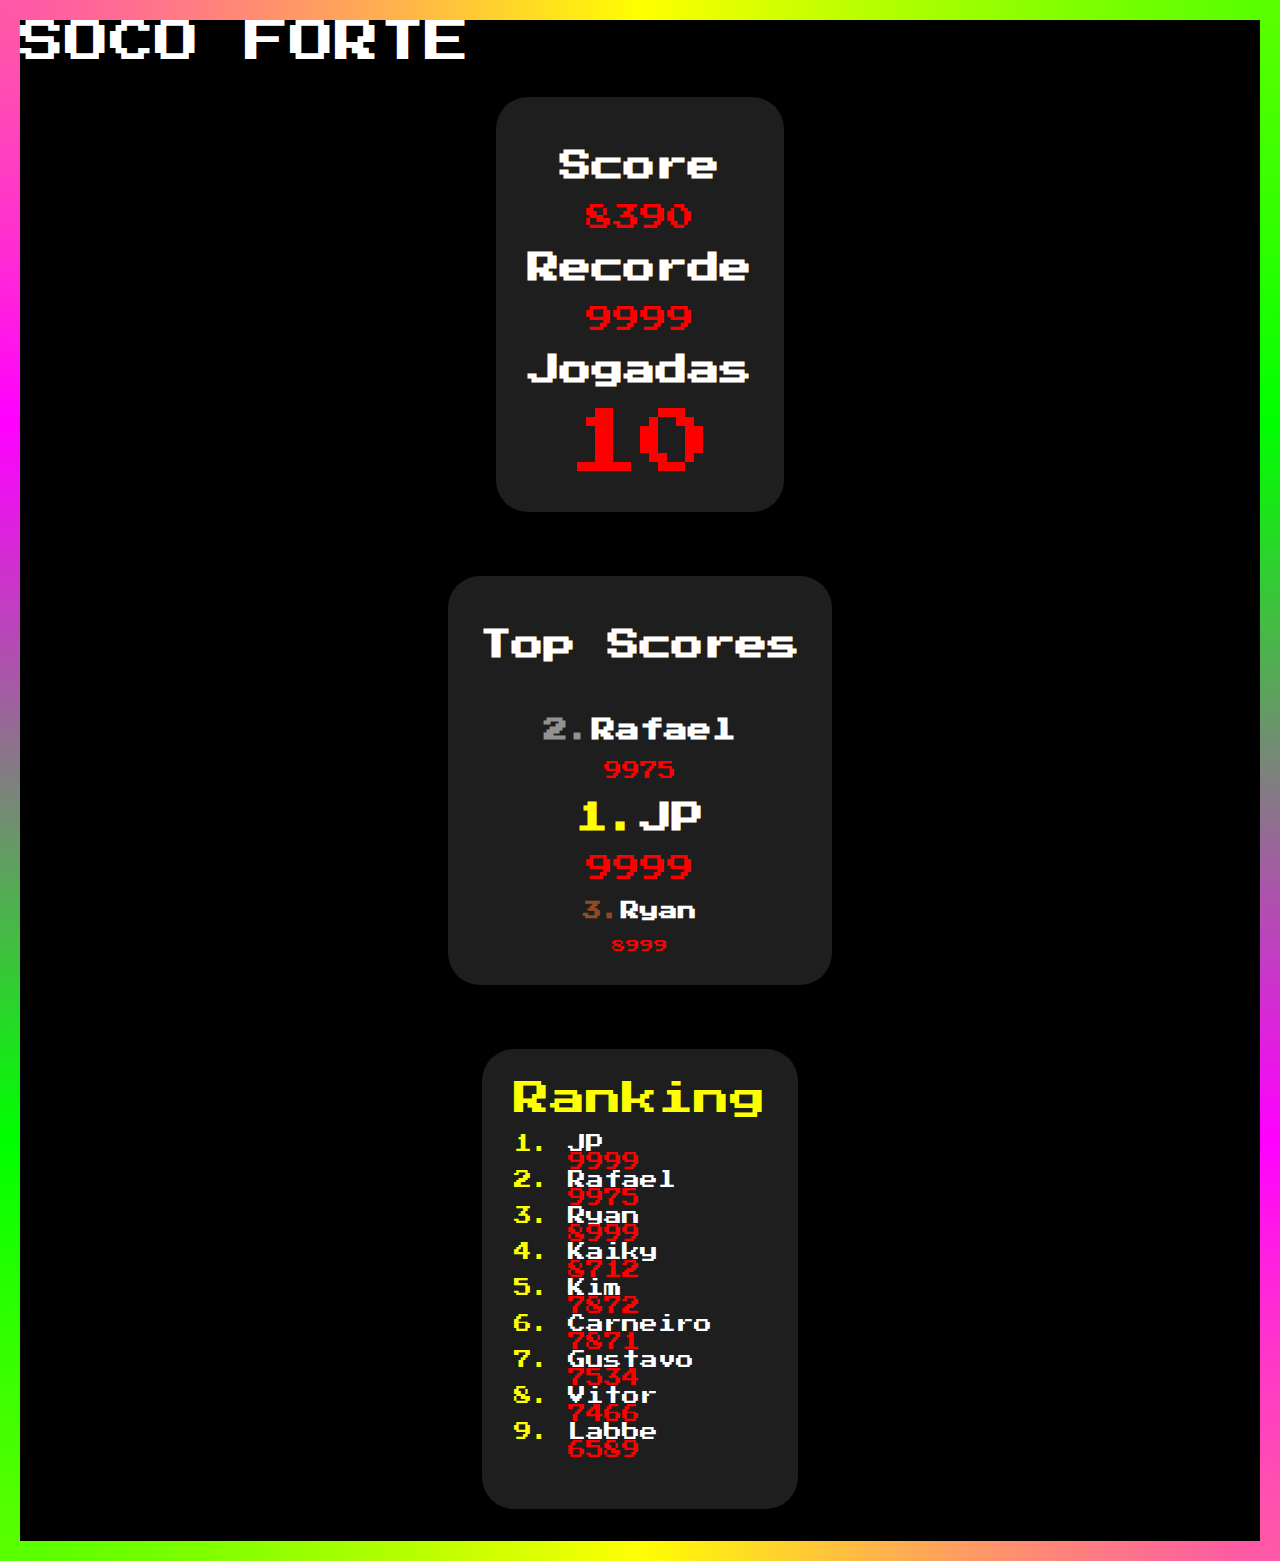
<file: templates/index.html>
<!DOCTYPE html>
<html lang="en">

    <head>

        <meta charset="UTF-8">
        <meta name="viewport" content="width=device-width, initial-scale=1.0">

        <link href="https://cdn.jsdelivr.net/npm/bootstrap@5.0.2/dist/css/bootstrap.min.css" rel="stylesheet" integrity="sha384-EVSTQN3/azprG1Anm3QDgpJLIm9Nao0Yz1ztcQTwFspd3yD65VohhpuuCOmLASjC" crossorigin="anonymous">

        <title>Início</title>

        <link rel="stylesheet" href="styles.css">

        <link rel="preconnect" href="https://fonts.googleapis.com">
        <link rel="preconnect" href="https://fonts.gstatic.com" crossorigin>
        <link href="https://fonts.googleapis.com/css2?family=Press+Start+2P&display=swap" rel="stylesheet">

    </head>

    <body style="flex-direction: column;">

        <span class="title align-self-center">SOCO FORTE</span>

        <div class="container">

            <div class="row">

                <div class="col-md-6 align-self-center">

                    <div>
                        <h1>Score</h1>
                        <div class="score">8390</div>
                    </div>
                    <div>
                        <h1>Recorde</h1>
                        <div class="score">9999</div>
                    </div>

                </div>

                <div class="col-md-6">
                    <h1>Jogadas</h1>
                    <div class="credit">10</div>
                </div>

            </div>

        </div>

        <div class="container">
            <h1>Top Scores</h1>
            <br>
            <div class="row">
                <div class="col align-self-end">
                    <h2><span style="color: rgb(146, 146, 146);">2.</span>Rafael</h2>
                    <div class="score" style="font-size:2vh ;">9975</div>
                </div>
                <div class="col">
                    <h1><span style="color: yellow;">1.</span>JP</h1>
                    <div class="score">9999</div>
                </div>
                <div class="col align-self-end">
                    <h3><span style="color: rgb(146, 74, 38);">3.</span>Ryan</h3>
                    <div class="score" style="font-size: 1.5vh;">8999</div>
                </div>
            </div>

        </div>

        <div class="container"> 
            <div style="font-size: 4vh; color: yellow;">Ranking</div>

            <ol class="ranking">
                <li>
                    <div class="row">
                        <div class="col flex-grow-1">JP</div>
                        <div class="col flex-grow-0" style="color: red;">9999</div>
                    </div>
                </li>
                <li>
                    <div class="row">
                        <div class="col flex-grow-1">Rafael</div>
                        <div class="col flex-grow-0" style="color: red;">9975</div>
                    </div>
                </li>
                <li>
                    <div class="row">
                        <div class="col flex-grow-1">Ryan</div>
                        <div class="col flex-grow-0" style="color: red;">8999</div>
                    </div>
                </li>
                <li>
                    <div class="row">
                        <div class="col flex-grow-1">Kaiky</div>
                        <div class="col flex-grow-0" style="color: red;">8712</div>
                    </div>
                </li>
                <li>
                    <div class="row">
                        <div class="col flex-grow-1">Kim</div>
                        <div class="col flex-grow-0" style="color: red;">7872</div>
                    </div>
                </li>
                <li>
                    <div class="row">
                        <div class="col flex-grow-1">Carneiro</div>
                        <div class="col flex-grow-0" style="color: red;">7871</div>
                    </div>
                </li>
                <li>
                    <div class="row">
                        <div class="col flex-grow-1">Gustavo</div>
                        <div class="col flex-grow-0" style="color: red;">7534</div>
                    </div>
                </li>
                <li>
                    <div class="row">
                        <div class="col flex-grow-1">Vitor</div>
                        <div class="col flex-grow-0" style="color: red;">7466</div>
                    </div>
                </li>
                <li>
                    <div class="row">
                        <div class="col flex-grow-1">Labbe</div>
                        <div class="col flex-grow-0" style="color: red;">6589</div>
                    </div>
                </li>
            </ol>
        </div>

    </body>

</html>
</file>
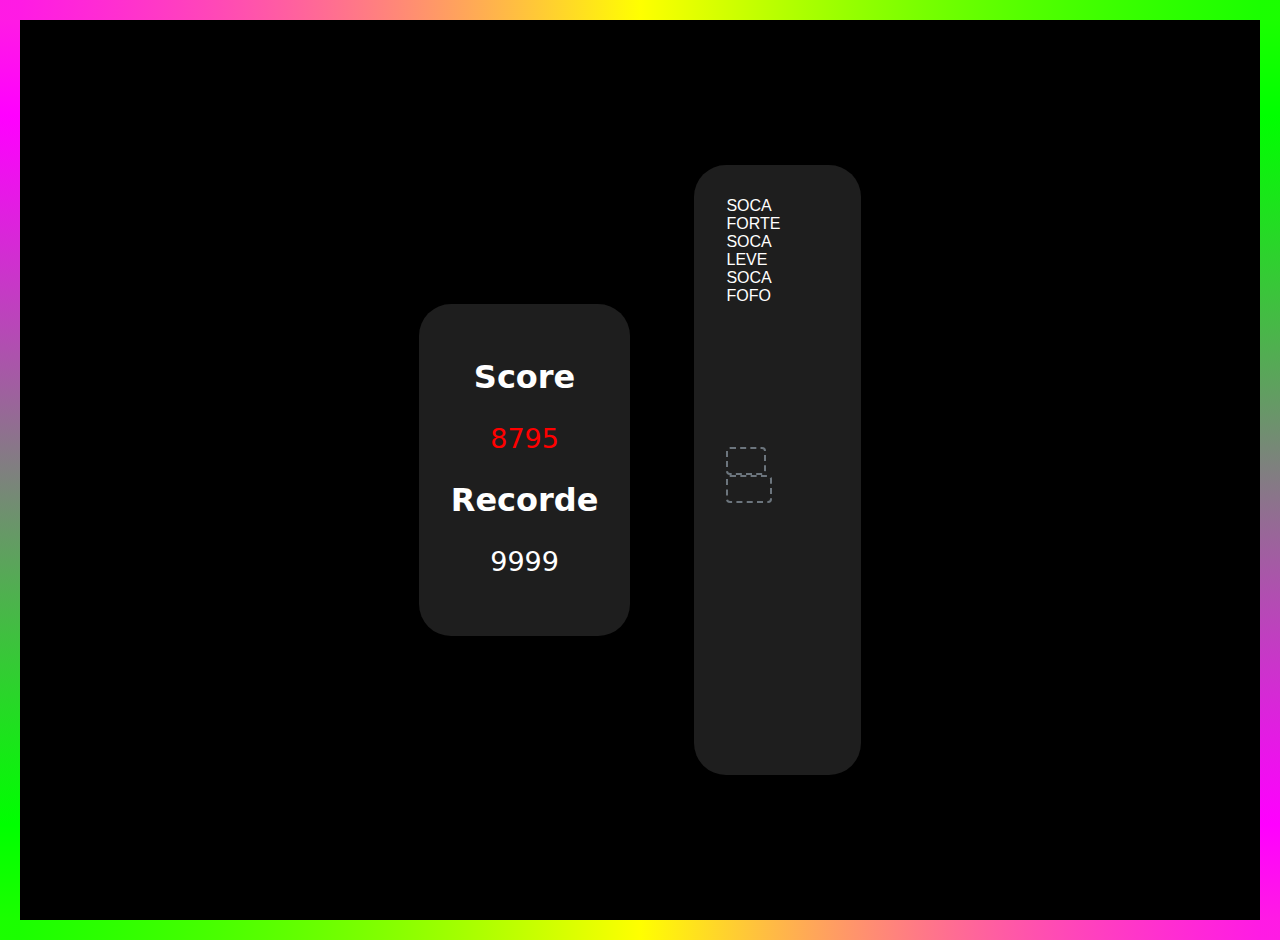
<file: templates/jogo.html>
<!DOCTYPE html>
<html lang="en">

    <head>

        <meta charset="UTF-8">
        <meta name="viewport" content="width=device-width, initial-scale=1.0">

        <link href="https://cdn.jsdelivr.net/npm/bootstrap@5.0.2/dist/css/bootstrap.min.css" rel="stylesheet" integrity="sha384-EVSTQN3/azprG1Anm3QDgpJLIm9Nao0Yz1ztcQTwFspd3yD65VohhpuuCOmLASjC" crossorigin="anonymous">

        <title>Glowing Page Border</title>

        <link rel="stylesheet" href="styles.css">

        <link href="https://fonts.cdnfonts.com/css/seven-segment" rel="stylesheet">

    </head>

    <body class="d-flex flex-column justify-content-start align-items-center">
        <div class="d-flex container h-25 shadow-lg">
            <div class="w-50">
                <h1>Score</h1>
                <p class="score">8795</p>
            </div>
            <div class="w-50">
                <h1>Recorde</h1>
                <p class="crédito">9999</p>
            </div>
        </div>

        <!--Medida de força-->
        <div class="container w-100 shadow-lg flex-fill d-flex flex-column justify-content-center align py-4 mb-4">
            <!-- ALIGNMENT FIX: Use a flex container to create two columns -->
            <div class="d-flex">

                <!-- Column 1: Labels -->
                <div class=" position-relative" style="height: 250px; width: 40%;"> <!-- Increased height for better label spacing -->
                    <div class="position-absolute end-0 text-end pe-3 text-secondary fw-bold text-uppercase" style="font-size: 1rem; font-family: sans-serif; top: 14%;">SOCA FORTE</div>
                    <div class="position-absolute end-0 text-end pe-3 text-secondary fw-bold text-uppercase" style="font-size: 1rem; font-family: sans-serif; top: 52%;">SOCA LEVE</div> <!-- Adjusted top % -->
                    <div class="position-absolute end-0 text-end pe-3 text-secondary fw-bold text-uppercase" style="font-size: 1rem; font-family: sans-serif; top: 104%;">SOCA FOFO</div> <!-- Adjusted top % -->
                </div>

                <!-- Column 2: Bars -->
                <!-- ALIGNMENT FIX: Removed the manual margin-left -->
                <div class="w-50 d-flex flex-column align-items-start flex-fill"> <!-- Aligned bars to start -->
                    <div class="bar-dashed mb-2" style="width: 35%;"></div>
                    <div class="bar-dashed mb-2" style="width: 40%;"></div>
                    <div class="strength-bar bg-success mb-2" style="width: 45%;"></div>
                    <div class="strength-bar bg-warning mb-2" style="width: 50%;"></div>
                    <div class="strength-bar bg-warning mb-2" style="width: 55%;"></div>
                    <div class="strength-bar bg-warning mb-2" style="width: 60%;"></div>
                    <div class="strength-bar bg-danger mb-2" style="width: 65%;"></div>
                    <div class="strength-bar bg-danger mb-2" style="width: 70%;"></div>
                    <div class="strength-bar bg-danger mb-2" style="width: 75%;"></div>
                    <div class="strength-bar bg-danger mb-2" style="width: 80%;"></div>
                    <div class="strength-bar bg-danger mb-2" style="width: 85%;"></div>
                    <div class="strength-bar bg-danger" style="width: 90%;"></div>
                </div>
            </div>
        </div>
    </body>

</html>
</file>
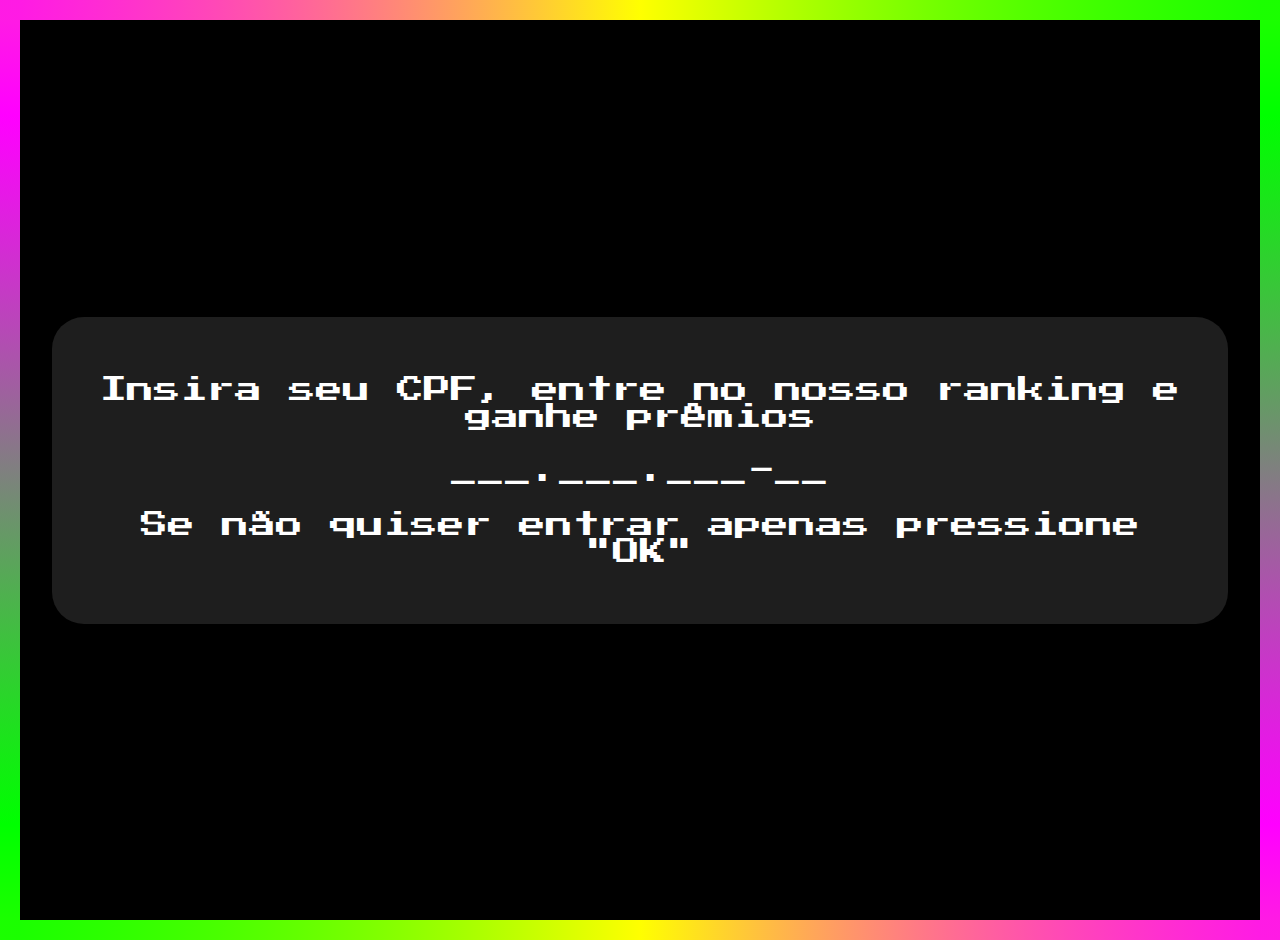
<file: templates/login.html>
<!DOCTYPE html>
<html lang="en">

    <head>

        <meta charset="UTF-8">
        <meta name="viewport" content="width=device-width, initial-scale=1.0">

        <link href="https://cdn.jsdelivr.net/npm/bootstrap@5.0.2/dist/css/bootstrap.min.css" rel="stylesheet" integrity="sha384-EVSTQN3/azprG1Anm3QDgpJLIm9Nao0Yz1ztcQTwFspd3yD65VohhpuuCOmLASjC" crossorigin="anonymous">

        <title>Login</title>

        <link rel="stylesheet" href="styles.css">

        <link rel="preconnect" href="https://fonts.googleapis.com">
        <link rel="preconnect" href="https://fonts.gstatic.com" crossorigin>
        <link href="https://fonts.googleapis.com/css2?family=Press+Start+2P&display=swap" rel="stylesheet">


    </head>

    <body>

        <div class="container">

            <p>Insira seu CPF, entre no nosso ranking e ganhe prêmios</p>
            <p>___.___.___-__</p>
            <p>Se não quiser entrar apenas pressione "OK"</p>

        </div>

    </body>

</html>
</file>
<file: templates/styles.css>
/* 1. Define the animatable custom property for the gradient angle. */
/* This is part of the CSS Houdini API and allows for smooth animation. */
@property --angle {
    syntax: '<angle>';
    initial-value: 0deg;
    inherits: false;
}

@import url('https://fonts.googleapis.com/css2?family=Press+Start+2P&display=swap');    

body {
    display: flex;
    justify-content: center;
    margin: 0;
    min-height: 100vh; /* Ensure body takes full viewport height */
    background-color: black; /* The main background for the content area */
    color: white; /* Text color */
    font-family: "Press Start 2P", system-ui;
    font-weight: 400;
            
    /* 3. The Animated Border Effect */
    --border-size: 20px;
    border: var(--border-size) solid transparent;

    /* Apply the conic gradient as the border's image */
    border-image: conic-gradient(
        from var(--angle), 
        #ffff00, /* Yellow */
        #00ff00, /* Lime */
        magenta, /* Yellow */
        #ffff00,
        #00ff00, /* Lime */
        magenta, /* Yellow */
        #ffff00
    ) 1; /* The '1' is the border-image-slice value */
            
    /* Apply the animation */
    animation: rotate-border 4s linear infinite;
}

/* 4. The animation keyframes */
@keyframes rotate-border {
    to {
        --angle: 360deg;
    }
}

p{
    font-size: 3vh;
    text-align: center;
}

ol{
    padding-left: 3em;
    text-align: left;
}

ol li::marker{
    color: yellow;
}

.container {
    margin: 2em;
    padding: 2em;
    text-align: center;
    border-radius: 2em;
    background-color: rgb(30, 30, 30);
    align-self: center;
}

.score{
    font-size: 3vh;
    color: red;
}

.credit{
    font-size: 8vh;
    color: red;
}

.ranking{
    font-size: 2vh;
}

.title{
    font-size: 5vh;
    color: white;
}

.strength-bar {
    height: 1.5rem; /* Give the bars some height */
    border-radius: 0.25rem;
}
.bar-dashed {
    height: 1.5rem; /* Give the bars some height */
    border: 2px dashed #6c757d; /* A gray dashed border */
    border-radius: 0.25rem;
}
</file>
